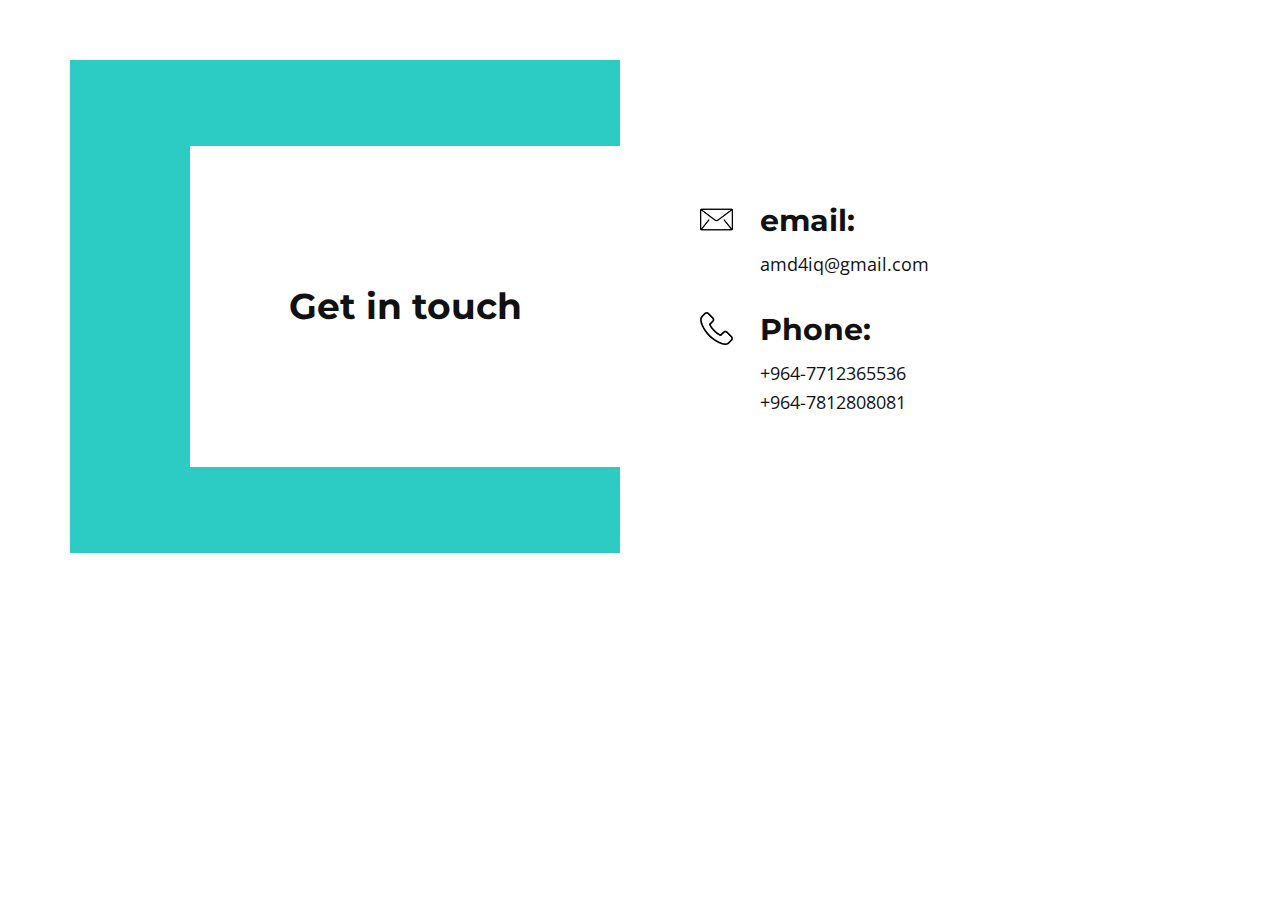
<file: index.html>
<!DOCTYPE html>
<html style="font-size: 16px;" lang="en"><head>
    <meta name="viewport" content="width=device-width, initial-scale=1.0">
    <meta charset="utf-8">
    <meta name="keywords" content="​Get in touch">
    <meta name="description" content="">
    <title>Ahmed Alwaeli</title>
    <link rel="stylesheet" href="nicepage.css" media="screen">
<link rel="stylesheet" href="Ahmed-Alwaeli.css" media="screen">
    <script class="u-script" type="text/javascript" src="jquery.js" defer=""></script>
    <script class="u-script" type="text/javascript" src="nicepage.js" defer=""></script>
    <meta name="generator" content="Nicepage 5.0.7, nicepage.com">
    <link id="u-theme-google-font" rel="stylesheet" href="https://fonts.googleapis.com/css?family=Roboto:100,100i,300,300i,400,400i,500,500i,700,700i,900,900i|Open+Sans:300,300i,400,400i,500,500i,600,600i,700,700i,800,800i">
    <link id="u-page-google-font" rel="stylesheet" href="https://fonts.googleapis.com/css?family=Montserrat:100,100i,200,200i,300,300i,400,400i,500,500i,600,600i,700,700i,800,800i,900,900i">
    
    
    <script type="application/ld+json">{
		"@context": "http://schema.org",
		"@type": "Organization",
		"name": ""
}</script>
    <meta name="theme-color" content="#478ac9">
    <meta property="og:title" content="Ahmed Alwaeli">
    <meta property="og:type" content="website">
  </head>
  <body data-home-page="Ahmed-Alwaeli.html" data-home-page-title="Ahmed Alwaeli" class="u-body u-xl-mode" data-lang="en">
    <section class="u-clearfix u-section-1" id="carousel_ff2e">
      <div class="u-clearfix u-sheet u-sheet-1">
        <div class="u-clearfix u-expanded-width u-gutter-40 u-layout-wrap u-layout-wrap-1">
          <div class="u-layout">
            <div class="u-layout-row">
              <div class="u-align-left u-container-style u-layout-cell u-palette-4-base u-size-30 u-layout-cell-1">
                <div class="u-container-layout u-valign-middle-lg u-valign-middle-md u-valign-middle-xl u-container-layout-1">
                  <div class="u-align-center u-container-style u-group u-white u-group-1">
                    <div class="u-container-layout u-container-layout-2">
                      <h2 class="u-custom-font u-font-montserrat u-text u-text-1"> Get in touch</h2>
                    </div>
                  </div>
                </div>
              </div>
              <div class="u-container-style u-layout-cell u-size-30 u-layout-cell-2">
                <div class="u-container-layout u-valign-middle u-container-layout-3">
                  <div class="u-expanded-width u-list u-list-1">
                    <div class="u-repeater u-repeater-1">
                      <div class="u-align-left u-container-style u-list-item u-repeater-item">
                        <div class="u-container-layout u-similar-container u-container-layout-4"><span class="u-file-icon u-icon u-icon-1"><img src="images/546394.png" alt=""></span>
                          <h6 class="u-custom-font u-font-montserrat u-text u-text-2">email:</h6>
                          <p class="u-text u-text-3">amd4iq@gmail.com</p>
                        </div>
                      </div>
                      <div class="u-align-left u-container-style u-list-item u-repeater-item">
                        <div class="u-container-layout u-similar-container u-container-layout-5"><span class="u-file-icon u-icon u-icon-2"><img src="images/159832.png" alt=""></span>
                          <h6 class="u-custom-font u-font-montserrat u-text u-text-4"> Phone:</h6>
                          <p class="u-text u-text-5">+964-7712365536<br>+964-7812808081
                          </p>
                        </div>
                      </div>
                    </div>
                  </div>
                </div>
              </div>
            </div>
          </div>
        </div>
      </div>
    </section>
    
</body></html>
</file>
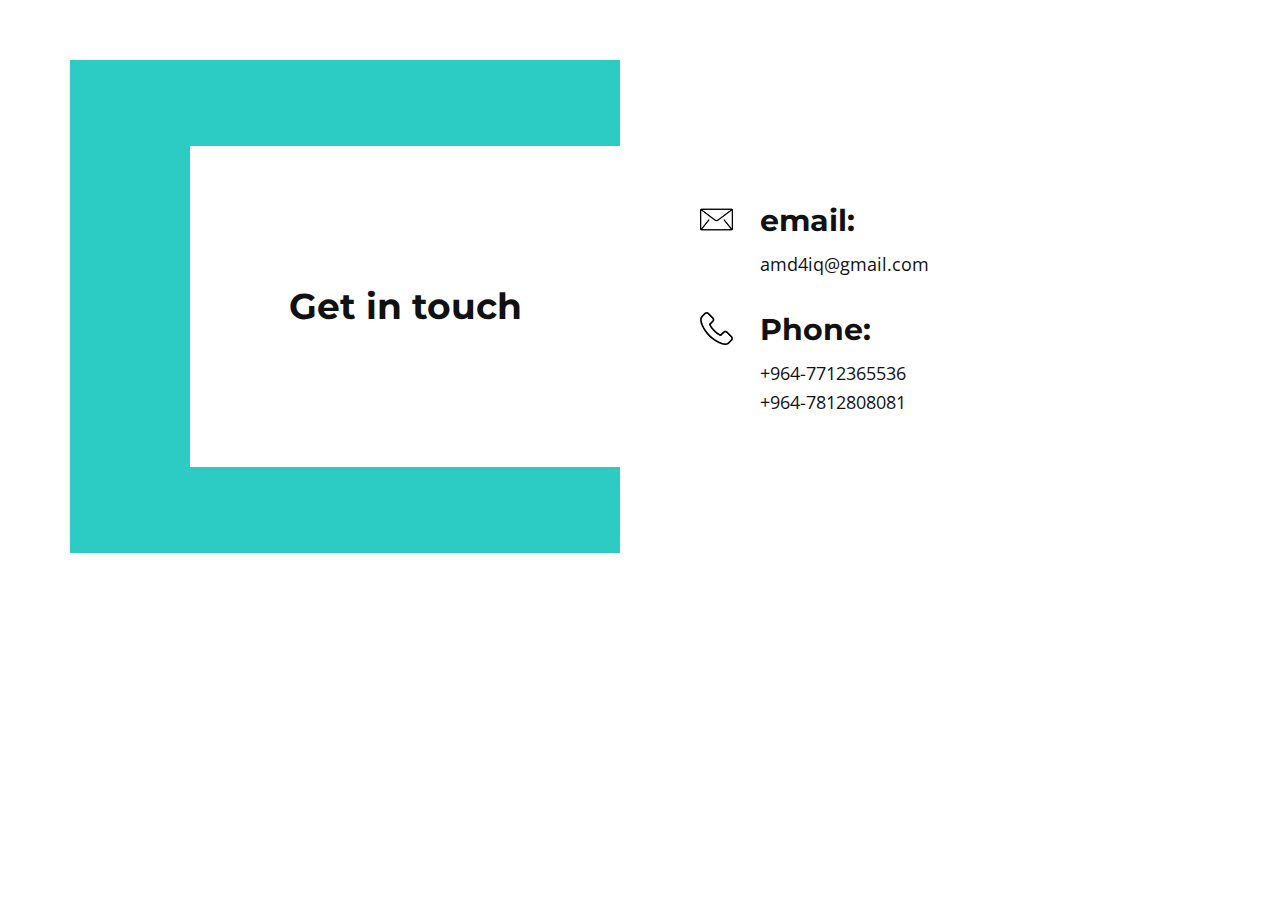
<file: Ahmed-Alwaeli.html>
<!DOCTYPE html>
<html style="font-size: 16px;" lang="en"><head>
    <meta name="viewport" content="width=device-width, initial-scale=1.0">
    <meta charset="utf-8">
    <meta name="keywords" content="​Get in touch">
    <meta name="description" content="">
    <title>Ahmed Alwaeli</title>
    <link rel="stylesheet" href="nicepage.css" media="screen">
<link rel="stylesheet" href="Ahmed-Alwaeli.css" media="screen">
    <script class="u-script" type="text/javascript" src="jquery.js" defer=""></script>
    <script class="u-script" type="text/javascript" src="nicepage.js" defer=""></script>
    <meta name="generator" content="Nicepage 5.0.7, nicepage.com">
    <link id="u-theme-google-font" rel="stylesheet" href="https://fonts.googleapis.com/css?family=Roboto:100,100i,300,300i,400,400i,500,500i,700,700i,900,900i|Open+Sans:300,300i,400,400i,500,500i,600,600i,700,700i,800,800i">
    <link id="u-page-google-font" rel="stylesheet" href="https://fonts.googleapis.com/css?family=Montserrat:100,100i,200,200i,300,300i,400,400i,500,500i,600,600i,700,700i,800,800i,900,900i">
    
    
    <script type="application/ld+json">{
		"@context": "http://schema.org",
		"@type": "Organization",
		"name": ""
}</script>
    <meta name="theme-color" content="#478ac9">
    <meta property="og:title" content="Ahmed Alwaeli">
    <meta property="og:type" content="website">
  </head>
  <body class="u-body u-xl-mode" data-lang="en">
    <section class="u-clearfix u-section-1" id="carousel_ff2e">
      <div class="u-clearfix u-sheet u-sheet-1">
        <div class="u-clearfix u-expanded-width u-gutter-40 u-layout-wrap u-layout-wrap-1">
          <div class="u-layout">
            <div class="u-layout-row">
              <div class="u-align-left u-container-style u-layout-cell u-palette-4-base u-size-30 u-layout-cell-1">
                <div class="u-container-layout u-valign-middle-lg u-valign-middle-md u-valign-middle-xl u-container-layout-1">
                  <div class="u-align-center u-container-style u-group u-white u-group-1">
                    <div class="u-container-layout u-container-layout-2">
                      <h2 class="u-custom-font u-font-montserrat u-text u-text-1"> Get in touch</h2>
                    </div>
                  </div>
                </div>
              </div>
              <div class="u-container-style u-layout-cell u-size-30 u-layout-cell-2">
                <div class="u-container-layout u-valign-middle u-container-layout-3">
                  <div class="u-expanded-width u-list u-list-1">
                    <div class="u-repeater u-repeater-1">
                      <div class="u-align-left u-container-style u-list-item u-repeater-item">
                        <div class="u-container-layout u-similar-container u-container-layout-4"><span class="u-file-icon u-icon u-icon-1"><img src="images/546394.png" alt=""></span>
                          <h6 class="u-custom-font u-font-montserrat u-text u-text-2">email:</h6>
                          <p class="u-text u-text-3">amd4iq@gmail.com</p>
                        </div>
                      </div>
                      <div class="u-align-left u-container-style u-list-item u-repeater-item">
                        <div class="u-container-layout u-similar-container u-container-layout-5"><span class="u-file-icon u-icon u-icon-2"><img src="images/159832.png" alt=""></span>
                          <h6 class="u-custom-font u-font-montserrat u-text u-text-4"> Phone:</h6>
                          <p class="u-text u-text-5">+964-7712365536<br>+964-7812808081
                          </p>
                        </div>
                      </div>
                    </div>
                  </div>
                </div>
              </div>
            </div>
          </div>
        </div>
      </div>
    </section>
    
    
</body></html>
</file>
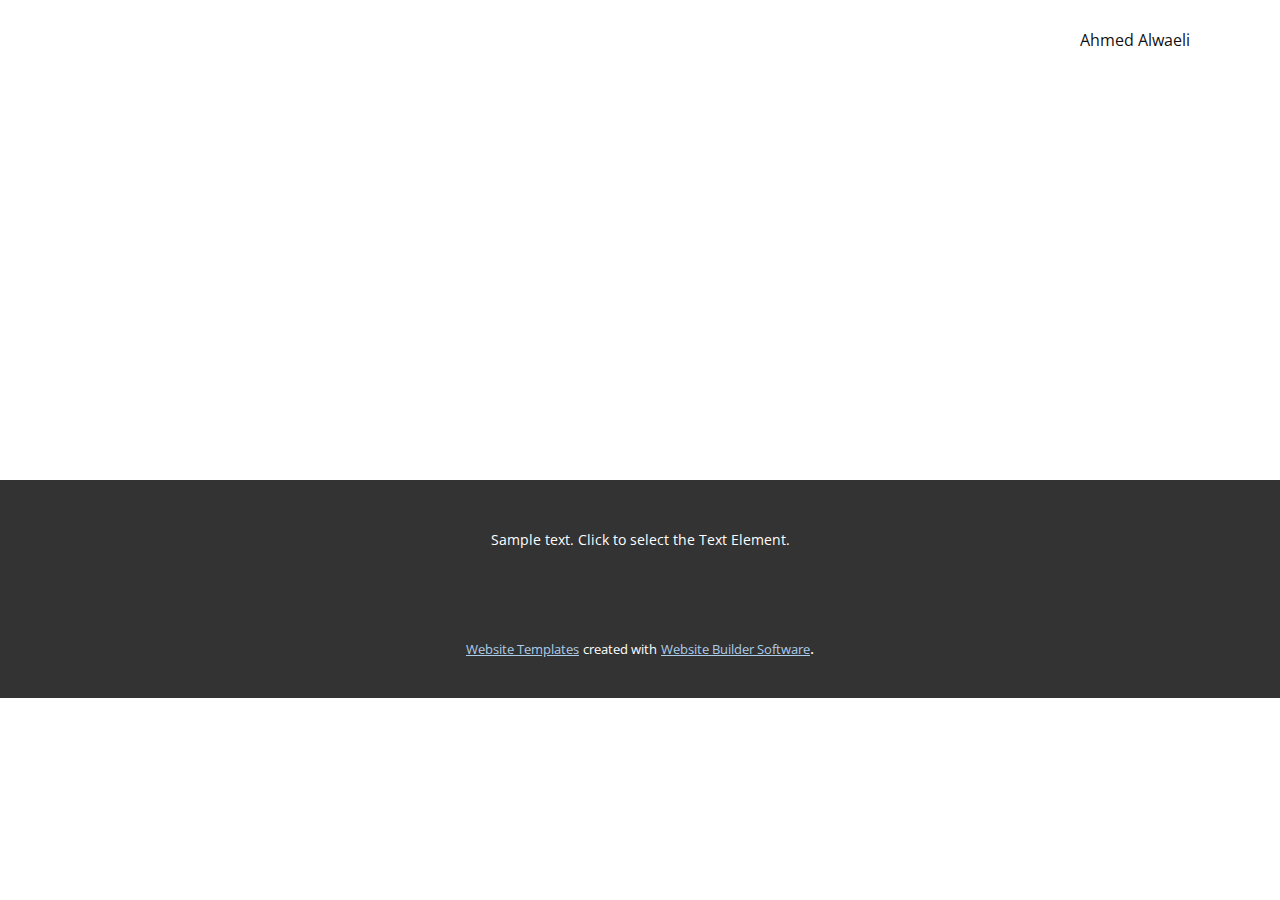
<file: Contact.html>
<!DOCTYPE html>
<html style="font-size: 16px;" lang="en"><head>
    <meta name="viewport" content="width=device-width, initial-scale=1.0">
    <meta charset="utf-8">
    <meta name="keywords" content="">
    <meta name="description" content="">
    <title>Contact</title>
    <link rel="stylesheet" href="nicepage.css" media="screen">
<link rel="stylesheet" href="Contact.css" media="screen">
    <script class="u-script" type="text/javascript" src="jquery.js" defer=""></script>
    <script class="u-script" type="text/javascript" src="nicepage.js" defer=""></script>
    <meta name="generator" content="Nicepage 5.0.7, nicepage.com">
    <link id="u-theme-google-font" rel="stylesheet" href="https://fonts.googleapis.com/css?family=Roboto:100,100i,300,300i,400,400i,500,500i,700,700i,900,900i|Open+Sans:300,300i,400,400i,500,500i,600,600i,700,700i,800,800i">
    
    
    <script type="application/ld+json">{
		"@context": "http://schema.org",
		"@type": "Organization",
		"name": ""
}</script>
    <meta name="theme-color" content="#478ac9">
    <meta property="og:title" content="Contact">
    <meta property="og:type" content="website">
  </head>
  <body class="u-body u-xl-mode" data-lang="en"><header class="u-clearfix u-header u-header" id="sec-5b57"><div class="u-clearfix u-sheet u-sheet-1">
        <nav class="u-menu u-menu-one-level u-offcanvas u-menu-1">
          <div class="menu-collapse" style="font-size: 1rem; letter-spacing: 0px;">
            <a class="u-button-style u-custom-left-right-menu-spacing u-custom-padding-bottom u-custom-top-bottom-menu-spacing u-nav-link u-text-active-palette-1-base u-text-hover-palette-2-base" href="#">
              <svg class="u-svg-link" viewBox="0 0 24 24"><use xmlns:xlink="http://www.w3.org/1999/xlink" xlink:href="#menu-hamburger"></use></svg>
              <svg class="u-svg-content" version="1.1" id="menu-hamburger" viewBox="0 0 16 16" x="0px" y="0px" xmlns:xlink="http://www.w3.org/1999/xlink" xmlns="http://www.w3.org/2000/svg"><g><rect y="1" width="16" height="2"></rect><rect y="7" width="16" height="2"></rect><rect y="13" width="16" height="2"></rect>
</g></svg>
            </a>
          </div>
          <div class="u-custom-menu u-nav-container">
            <ul class="u-nav u-unstyled u-nav-1"><li class="u-nav-item"><a class="u-button-style u-nav-link u-text-active-palette-1-base u-text-hover-palette-2-base" href="Ahmed-Alwaeli.html" style="padding: 10px 20px;">Ahmed Alwaeli</a>
</li></ul>
          </div>
          <div class="u-custom-menu u-nav-container-collapse">
            <div class="u-black u-container-style u-inner-container-layout u-opacity u-opacity-95 u-sidenav">
              <div class="u-inner-container-layout u-sidenav-overflow">
                <div class="u-menu-close"></div>
                <ul class="u-align-center u-nav u-popupmenu-items u-unstyled u-nav-2"><li class="u-nav-item"><a class="u-button-style u-nav-link" href="Ahmed-Alwaeli.html">Ahmed Alwaeli</a>
</li></ul>
              </div>
            </div>
            <div class="u-black u-menu-overlay u-opacity u-opacity-70"></div>
          </div>
        </nav>
      </div></header>
    <section class="u-clearfix u-section-1" id="sec-f8da">
      <div class="u-clearfix u-sheet u-sheet-1"></div>
    </section>
    
    
    <footer class="u-align-center u-clearfix u-footer u-grey-80 u-footer" id="sec-aaa3"><div class="u-clearfix u-sheet u-sheet-1">
        <p class="u-small-text u-text u-text-variant u-text-1">Sample text. Click to select the Text Element.</p>
      </div></footer>
    <section class="u-backlink u-clearfix u-grey-80">
      <a class="u-link" href="https://nicepage.com/website-templates" target="_blank">
        <span>Website Templates</span>
      </a>
      <p class="u-text">
        <span>created with</span>
      </p>
      <a class="u-link" href="" target="_blank">
        <span>Website Builder Software</span>
      </a>. 
    </section>
  
</body></html>
</file>
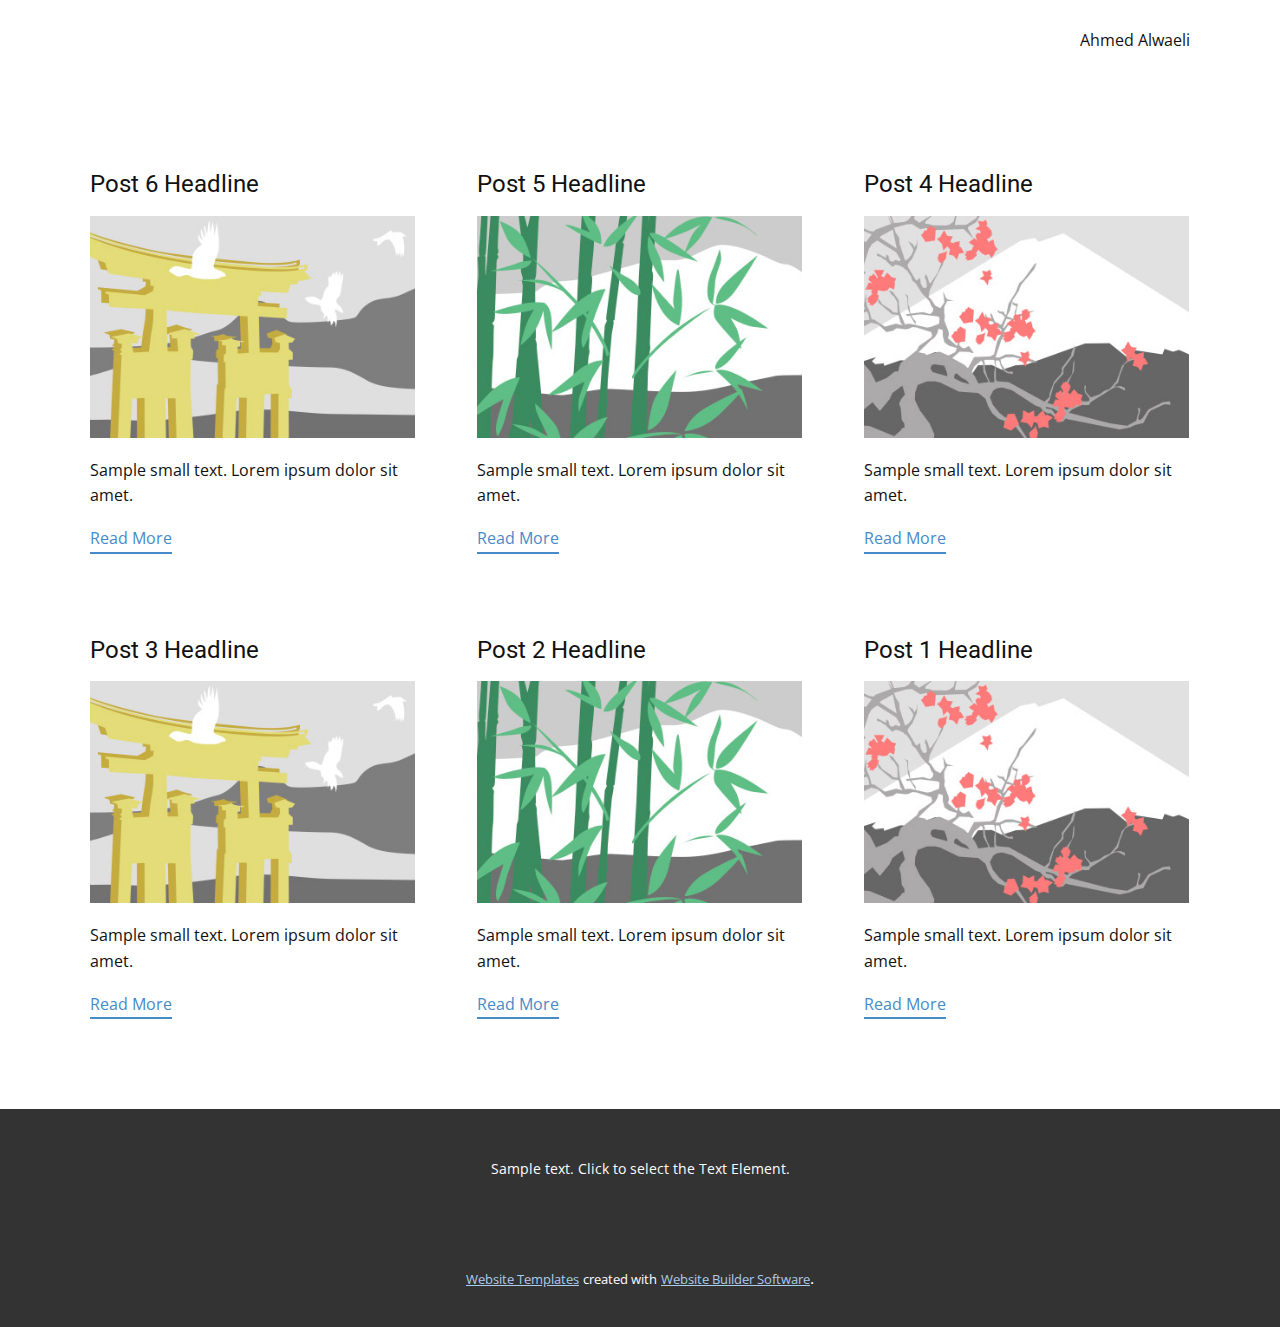
<file: blog/blog.html>
<!DOCTYPE html>
<html style="font-size: 16px;" lang="en"><head>
    <meta name="viewport" content="width=device-width, initial-scale=1.0">
    <meta charset="utf-8">
    <meta name="keywords" content="">
    <meta name="description" content="">
    <title>Blog Template</title>
    <link rel="stylesheet" href="../nicepage.css" media="screen">
<link rel="stylesheet" href="../Blog-Template.css" media="screen">
    <script class="u-script" type="text/javascript" src="../jquery.js" defer=""></script>
    <script class="u-script" type="text/javascript" src="../nicepage.js" defer=""></script>
    <meta name="generator" content="Nicepage 5.0.7, nicepage.com">
    <link id="u-theme-google-font" rel="stylesheet" href="https://fonts.googleapis.com/css?family=Roboto:100,100i,300,300i,400,400i,500,500i,700,700i,900,900i|Open+Sans:300,300i,400,400i,500,500i,600,600i,700,700i,800,800i">
    
    
    <script type="application/ld+json">{
		"@context": "http://schema.org",
		"@type": "Organization",
		"name": ""
}</script>
    <meta name="theme-color" content="#478ac9">
  </head>
  <body class="u-body u-xl-mode" data-lang="en"><header class="u-clearfix u-header u-header" id="sec-5b57"><div class="u-clearfix u-sheet u-sheet-1">
        <nav class="u-menu u-menu-one-level u-offcanvas u-menu-1">
          <div class="menu-collapse" style="font-size: 1rem; letter-spacing: 0px;">
            <a class="u-button-style u-custom-left-right-menu-spacing u-custom-padding-bottom u-custom-top-bottom-menu-spacing u-nav-link u-text-active-palette-1-base u-text-hover-palette-2-base" href="#">
              <svg class="u-svg-link" viewBox="0 0 24 24"><use xmlns:xlink="http://www.w3.org/1999/xlink" xlink:href="#menu-hamburger"></use></svg>
              <svg class="u-svg-content" version="1.1" id="menu-hamburger" viewBox="0 0 16 16" x="0px" y="0px" xmlns:xlink="http://www.w3.org/1999/xlink" xmlns="http://www.w3.org/2000/svg"><g><rect y="1" width="16" height="2"></rect><rect y="7" width="16" height="2"></rect><rect y="13" width="16" height="2"></rect>
</g></svg>
            </a>
          </div>
          <div class="u-custom-menu u-nav-container">
            <ul class="u-nav u-unstyled u-nav-1"><li class="u-nav-item"><a class="u-button-style u-nav-link u-text-active-palette-1-base u-text-hover-palette-2-base" href="../Ahmed-Alwaeli.html" style="padding: 10px 20px;">Ahmed Alwaeli</a>
</li></ul>
          </div>
          <div class="u-custom-menu u-nav-container-collapse">
            <div class="u-black u-container-style u-inner-container-layout u-opacity u-opacity-95 u-sidenav">
              <div class="u-inner-container-layout u-sidenav-overflow">
                <div class="u-menu-close"></div>
                <ul class="u-align-center u-nav u-popupmenu-items u-unstyled u-nav-2"><li class="u-nav-item"><a class="u-button-style u-nav-link" href="../Ahmed-Alwaeli.html">Ahmed Alwaeli</a>
</li></ul>
              </div>
            </div>
            <div class="u-black u-menu-overlay u-opacity u-opacity-70"></div>
          </div>
        </nav>
      </div></header>
    <section class="u-clearfix u-section-1" id="sec-c0a4">
      <div class="u-clearfix u-sheet u-valign-middle u-sheet-1"><!--blog--><!--blog_options_json--><!--{"type":"Recent","source":"","tags":"","count":""}--><!--/blog_options_json-->
        <div class="u-blog u-expanded-width u-repeater u-repeater-1"><!--blog_post-->
          <div class="u-blog-post u-container-style u-repeater-item u-white u-repeater-item-1">
            <div class="u-container-layout u-similar-container u-valign-top u-container-layout-1"><!--blog_post_header-->
              <h4 class="u-blog-control u-text u-text-1">
                <a class="u-post-header-link" href="../blog/post-5.html">Post 6 Headline</a>
              </h4><!--/blog_post_header--><!--blog_post_image-->
              <a class="u-post-header-link" href="../blog/post-5.html"><img alt="" class="u-blog-control u-expanded-width u-image u-image-default u-image-1" src="../images/8ad73f3c.jpeg"></a><!--/blog_post_image--><!--blog_post_content-->
              <div class="u-blog-control u-post-content u-text u-text-2 fr-view">Sample small text. Lorem ipsum dolor sit amet.</div><!--/blog_post_content--><!--blog_post_readmore-->
              <a href="../blog/post-5.html" class="u-blog-control u-border-2 u-border-palette-1-base u-btn u-btn-rectangle u-button-style u-none u-btn-1"><!--blog_post_readmore_content--><!--options_json--><!--{"content":"","defaultValue":"Read More"}--><!--/options_json-->Read More<!--/blog_post_readmore_content--></a><!--/blog_post_readmore-->
            </div>
          </div><div class="u-blog-post u-container-style u-repeater-item u-video-cover u-white">
            <div class="u-container-layout u-similar-container u-valign-top u-container-layout-2"><!--blog_post_header-->
              <h4 class="u-blog-control u-text u-text-3">
                <a class="u-post-header-link" href="../blog/post-4.html">Post 5 Headline</a>
              </h4><!--/blog_post_header--><!--blog_post_image-->
              <a class="u-post-header-link" href="../blog/post-4.html"><img alt="" class="u-blog-control u-expanded-width u-image u-image-default u-image-2" src="../images/68f64b9d.jpeg"></a><!--/blog_post_image--><!--blog_post_content-->
              <div class="u-blog-control u-post-content u-text u-text-4 fr-view">Sample small text. Lorem ipsum dolor sit amet.</div><!--/blog_post_content--><!--blog_post_readmore-->
              <a href="../blog/post-4.html" class="u-blog-control u-border-2 u-border-palette-1-base u-btn u-btn-rectangle u-button-style u-none u-btn-2"><!--blog_post_readmore_content--><!--options_json--><!--{"content":"","defaultValue":"Read More"}--><!--/options_json-->Read More<!--/blog_post_readmore_content--></a><!--/blog_post_readmore-->
            </div>
          </div><div class="u-blog-post u-container-style u-repeater-item u-video-cover u-white">
            <div class="u-container-layout u-similar-container u-valign-top u-container-layout-3"><!--blog_post_header-->
              <h4 class="u-blog-control u-text u-text-5">
                <a class="u-post-header-link" href="../blog/post-3.html">Post 4 Headline</a>
              </h4><!--/blog_post_header--><!--blog_post_image-->
              <a class="u-post-header-link" href="../blog/post-3.html"><img alt="" class="u-blog-control u-expanded-width u-image u-image-default u-image-3" src="../images/0fd3416c.jpeg"></a><!--/blog_post_image--><!--blog_post_content-->
              <div class="u-blog-control u-post-content u-text u-text-6 fr-view">Sample small text. Lorem ipsum dolor sit amet.</div><!--/blog_post_content--><!--blog_post_readmore-->
              <a href="../blog/post-3.html" class="u-blog-control u-border-2 u-border-palette-1-base u-btn u-btn-rectangle u-button-style u-none u-btn-3"><!--blog_post_readmore_content--><!--options_json--><!--{"content":"","defaultValue":"Read More"}--><!--/options_json-->Read More<!--/blog_post_readmore_content--></a><!--/blog_post_readmore-->
            </div>
          </div><div class="u-blog-post u-container-style u-repeater-item u-white u-repeater-item-1">
            <div class="u-container-layout u-similar-container u-valign-top u-container-layout-1"><!--blog_post_header-->
              <h4 class="u-blog-control u-text u-text-1">
                <a class="u-post-header-link" href="../blog/post-2.html">Post 3 Headline</a>
              </h4><!--/blog_post_header--><!--blog_post_image-->
              <a class="u-post-header-link" href="../blog/post-2.html"><img alt="" class="u-blog-control u-expanded-width u-image u-image-default u-image-1" src="../images/8ad73f3c.jpeg"></a><!--/blog_post_image--><!--blog_post_content-->
              <div class="u-blog-control u-post-content u-text u-text-2 fr-view">Sample small text. Lorem ipsum dolor sit amet.</div><!--/blog_post_content--><!--blog_post_readmore-->
              <a href="../blog/post-2.html" class="u-blog-control u-border-2 u-border-palette-1-base u-btn u-btn-rectangle u-button-style u-none u-btn-1"><!--blog_post_readmore_content--><!--options_json--><!--{"content":"","defaultValue":"Read More"}--><!--/options_json-->Read More<!--/blog_post_readmore_content--></a><!--/blog_post_readmore-->
            </div>
          </div><div class="u-blog-post u-container-style u-repeater-item u-video-cover u-white">
            <div class="u-container-layout u-similar-container u-valign-top u-container-layout-2"><!--blog_post_header-->
              <h4 class="u-blog-control u-text u-text-3">
                <a class="u-post-header-link" href="../blog/post-1.html">Post 2 Headline</a>
              </h4><!--/blog_post_header--><!--blog_post_image-->
              <a class="u-post-header-link" href="../blog/post-1.html"><img alt="" class="u-blog-control u-expanded-width u-image u-image-default u-image-2" src="../images/68f64b9d.jpeg"></a><!--/blog_post_image--><!--blog_post_content-->
              <div class="u-blog-control u-post-content u-text u-text-4 fr-view">Sample small text. Lorem ipsum dolor sit amet.</div><!--/blog_post_content--><!--blog_post_readmore-->
              <a href="../blog/post-1.html" class="u-blog-control u-border-2 u-border-palette-1-base u-btn u-btn-rectangle u-button-style u-none u-btn-2"><!--blog_post_readmore_content--><!--options_json--><!--{"content":"","defaultValue":"Read More"}--><!--/options_json-->Read More<!--/blog_post_readmore_content--></a><!--/blog_post_readmore-->
            </div>
          </div><div class="u-blog-post u-container-style u-repeater-item u-video-cover u-white">
            <div class="u-container-layout u-similar-container u-valign-top u-container-layout-3"><!--blog_post_header-->
              <h4 class="u-blog-control u-text u-text-5">
                <a class="u-post-header-link" href="../blog/post.html">Post 1 Headline</a>
              </h4><!--/blog_post_header--><!--blog_post_image-->
              <a class="u-post-header-link" href="../blog/post.html"><img alt="" class="u-blog-control u-expanded-width u-image u-image-default u-image-3" src="../images/0fd3416c.jpeg"></a><!--/blog_post_image--><!--blog_post_content-->
              <div class="u-blog-control u-post-content u-text u-text-6 fr-view">Sample small text. Lorem ipsum dolor sit amet.</div><!--/blog_post_content--><!--blog_post_readmore-->
              <a href="../blog/post.html" class="u-blog-control u-border-2 u-border-palette-1-base u-btn u-btn-rectangle u-button-style u-none u-btn-3"><!--blog_post_readmore_content--><!--options_json--><!--{"content":"","defaultValue":"Read More"}--><!--/options_json-->Read More<!--/blog_post_readmore_content--></a><!--/blog_post_readmore-->
            </div>
          </div><!--/blog_post--><!--blog_post-->
          <!--/blog_post--><!--blog_post-->
          <!--/blog_post-->
        </div><!--/blog-->
      </div>
    </section>
    
    
    <footer class="u-align-center u-clearfix u-footer u-grey-80 u-footer" id="sec-aaa3"><div class="u-clearfix u-sheet u-sheet-1">
        <p class="u-small-text u-text u-text-variant u-text-1">Sample text. Click to select the Text Element.</p>
      </div></footer>
    <section class="u-backlink u-clearfix u-grey-80">
      <a class="u-link" href="https://nicepage.com/website-templates" target="_blank">
        <span>Website Templates</span>
      </a>
      <p class="u-text">
        <span>created with</span>
      </p>
      <a class="u-link" href="" target="_blank">
        <span>Website Builder Software</span>
      </a>. 
    </section>
  
</body></html>
</file>
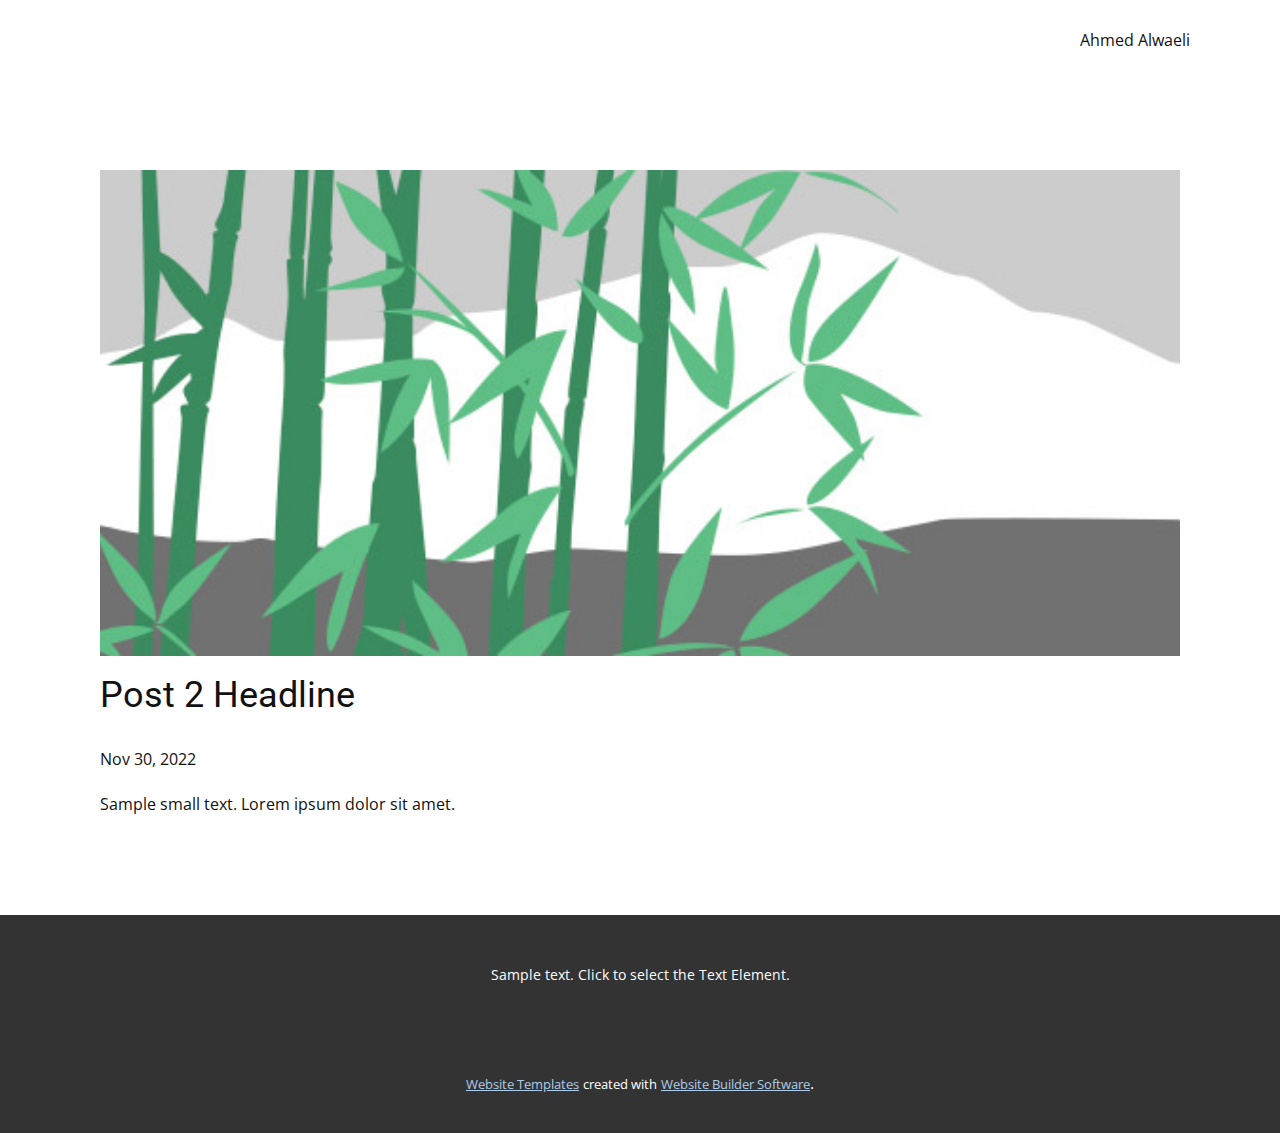
<file: blog/post-1.html>
<!DOCTYPE html>
<html style="font-size: 16px;" lang="en"><head>
    <meta name="viewport" content="width=device-width, initial-scale=1.0">
    <meta charset="utf-8">
    <meta name="keywords" content="Post 1 Headline">
    <meta name="description" content="">
    <title>Post 2 Headline</title>
    <link rel="stylesheet" href="../nicepage.css" media="screen">
<link rel="stylesheet" href="../Post-Template.css" media="screen">
    <script class="u-script" type="text/javascript" src="../jquery.js" defer=""></script>
    <script class="u-script" type="text/javascript" src="../nicepage.js" defer=""></script>
    <meta name="generator" content="Nicepage 5.0.7, nicepage.com">
    <link id="u-theme-google-font" rel="stylesheet" href="https://fonts.googleapis.com/css?family=Roboto:100,100i,300,300i,400,400i,500,500i,700,700i,900,900i|Open+Sans:300,300i,400,400i,500,500i,600,600i,700,700i,800,800i">
    
    
    <script type="application/ld+json">{
		"@context": "http://schema.org",
		"@type": "Organization",
		"name": ""
}</script>
    <meta name="theme-color" content="#478ac9">
  </head>
  <body class="u-body u-xl-mode" data-lang="en"><header class="u-clearfix u-header u-header" id="sec-5b57"><div class="u-clearfix u-sheet u-sheet-1">
        <nav class="u-menu u-menu-one-level u-offcanvas u-menu-1">
          <div class="menu-collapse" style="font-size: 1rem; letter-spacing: 0px;">
            <a class="u-button-style u-custom-left-right-menu-spacing u-custom-padding-bottom u-custom-top-bottom-menu-spacing u-nav-link u-text-active-palette-1-base u-text-hover-palette-2-base" href="#">
              <svg class="u-svg-link" viewBox="0 0 24 24"><use xmlns:xlink="http://www.w3.org/1999/xlink" xlink:href="#menu-hamburger"></use></svg>
              <svg class="u-svg-content" version="1.1" id="menu-hamburger" viewBox="0 0 16 16" x="0px" y="0px" xmlns:xlink="http://www.w3.org/1999/xlink" xmlns="http://www.w3.org/2000/svg"><g><rect y="1" width="16" height="2"></rect><rect y="7" width="16" height="2"></rect><rect y="13" width="16" height="2"></rect>
</g></svg>
            </a>
          </div>
          <div class="u-custom-menu u-nav-container">
            <ul class="u-nav u-unstyled u-nav-1"><li class="u-nav-item"><a class="u-button-style u-nav-link u-text-active-palette-1-base u-text-hover-palette-2-base" href="../Ahmed-Alwaeli.html" style="padding: 10px 20px;">Ahmed Alwaeli</a>
</li></ul>
          </div>
          <div class="u-custom-menu u-nav-container-collapse">
            <div class="u-black u-container-style u-inner-container-layout u-opacity u-opacity-95 u-sidenav">
              <div class="u-inner-container-layout u-sidenav-overflow">
                <div class="u-menu-close"></div>
                <ul class="u-align-center u-nav u-popupmenu-items u-unstyled u-nav-2"><li class="u-nav-item"><a class="u-button-style u-nav-link" href="../Ahmed-Alwaeli.html">Ahmed Alwaeli</a>
</li></ul>
              </div>
            </div>
            <div class="u-black u-menu-overlay u-opacity u-opacity-70"></div>
          </div>
        </nav>
      </div></header>
    <section class="u-align-center u-clearfix u-section-1" id="sec-3b03">
      <div class="u-clearfix u-sheet u-valign-middle-md u-valign-middle-sm u-valign-middle-xs u-sheet-1"><!--post_details--><!--post_details_options_json--><!--{"source":""}--><!--/post_details_options_json--><!--blog_post-->
        <div class="u-container-style u-expanded-width u-post-details u-post-details-1">
          <div class="u-container-layout u-valign-middle u-container-layout-1"><!--blog_post_image-->
            <img alt="" class="u-blog-control u-expanded-width u-image u-image-default u-image-1" src="../images/68f64b9d.jpeg"><!--/blog_post_image--><!--blog_post_header-->
            <h2 class="u-blog-control u-text u-text-1">Post 2 Headline</h2><!--/blog_post_header--><!--blog_post_metadata-->
            <div class="u-blog-control u-metadata u-metadata-1"><!--blog_post_metadata_date-->
              <span class="u-meta-date u-meta-icon">Nov 30, 2022</span><!--/blog_post_metadata_date--><!--blog_post_metadata_category-->
              <!--/blog_post_metadata_category--><!--blog_post_metadata_comments-->
              <!--/blog_post_metadata_comments-->
            </div><!--/blog_post_metadata--><!--blog_post_content-->
            <div class="u-align-justify u-blog-control u-post-content u-text u-text-2 fr-view">
  Sample small text. Lorem ipsum dolor sit amet.
  </div><!--/blog_post_content-->
          </div>
        </div><!--/blog_post--><!--/post_details-->
      </div>
    </section>
    
    
    <footer class="u-align-center u-clearfix u-footer u-grey-80 u-footer" id="sec-aaa3"><div class="u-clearfix u-sheet u-sheet-1">
        <p class="u-small-text u-text u-text-variant u-text-1">Sample text. Click to select the Text Element.</p>
      </div></footer>
    <section class="u-backlink u-clearfix u-grey-80">
      <a class="u-link" href="https://nicepage.com/website-templates" target="_blank">
        <span>Website Templates</span>
      </a>
      <p class="u-text">
        <span>created with</span>
      </p>
      <a class="u-link" href="" target="_blank">
        <span>Website Builder Software</span>
      </a>. 
    </section>
  
</body></html>
</file>
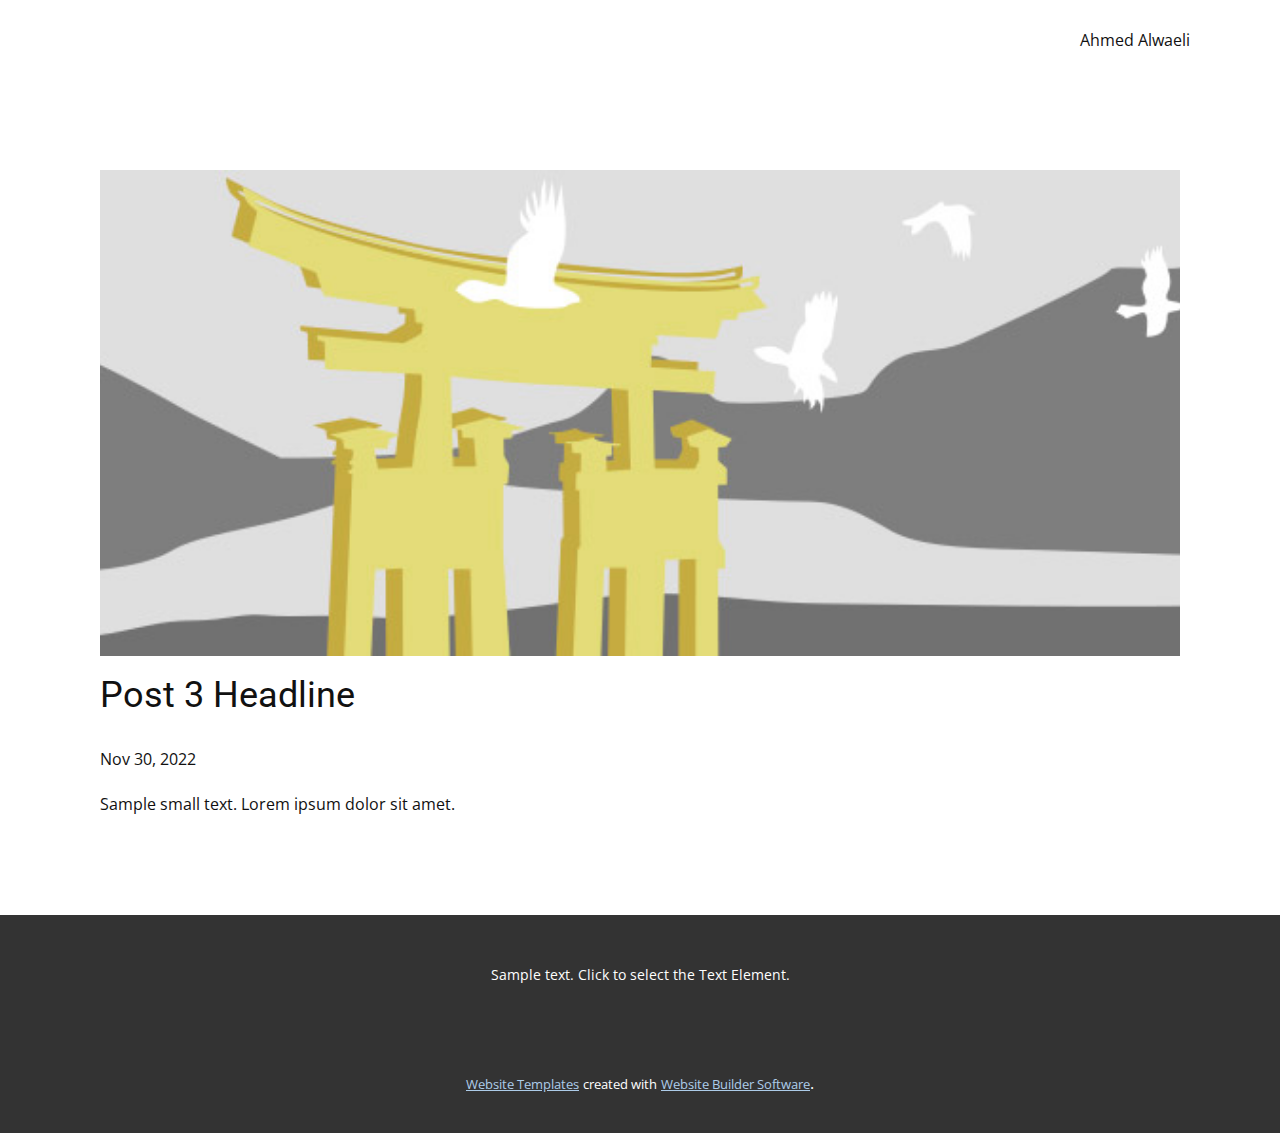
<file: blog/post-2.html>
<!DOCTYPE html>
<html style="font-size: 16px;" lang="en"><head>
    <meta name="viewport" content="width=device-width, initial-scale=1.0">
    <meta charset="utf-8">
    <meta name="keywords" content="Post 1 Headline">
    <meta name="description" content="">
    <title>Post 3 Headline</title>
    <link rel="stylesheet" href="../nicepage.css" media="screen">
<link rel="stylesheet" href="../Post-Template.css" media="screen">
    <script class="u-script" type="text/javascript" src="../jquery.js" defer=""></script>
    <script class="u-script" type="text/javascript" src="../nicepage.js" defer=""></script>
    <meta name="generator" content="Nicepage 5.0.7, nicepage.com">
    <link id="u-theme-google-font" rel="stylesheet" href="https://fonts.googleapis.com/css?family=Roboto:100,100i,300,300i,400,400i,500,500i,700,700i,900,900i|Open+Sans:300,300i,400,400i,500,500i,600,600i,700,700i,800,800i">
    
    
    <script type="application/ld+json">{
		"@context": "http://schema.org",
		"@type": "Organization",
		"name": ""
}</script>
    <meta name="theme-color" content="#478ac9">
  </head>
  <body class="u-body u-xl-mode" data-lang="en"><header class="u-clearfix u-header u-header" id="sec-5b57"><div class="u-clearfix u-sheet u-sheet-1">
        <nav class="u-menu u-menu-one-level u-offcanvas u-menu-1">
          <div class="menu-collapse" style="font-size: 1rem; letter-spacing: 0px;">
            <a class="u-button-style u-custom-left-right-menu-spacing u-custom-padding-bottom u-custom-top-bottom-menu-spacing u-nav-link u-text-active-palette-1-base u-text-hover-palette-2-base" href="#">
              <svg class="u-svg-link" viewBox="0 0 24 24"><use xmlns:xlink="http://www.w3.org/1999/xlink" xlink:href="#menu-hamburger"></use></svg>
              <svg class="u-svg-content" version="1.1" id="menu-hamburger" viewBox="0 0 16 16" x="0px" y="0px" xmlns:xlink="http://www.w3.org/1999/xlink" xmlns="http://www.w3.org/2000/svg"><g><rect y="1" width="16" height="2"></rect><rect y="7" width="16" height="2"></rect><rect y="13" width="16" height="2"></rect>
</g></svg>
            </a>
          </div>
          <div class="u-custom-menu u-nav-container">
            <ul class="u-nav u-unstyled u-nav-1"><li class="u-nav-item"><a class="u-button-style u-nav-link u-text-active-palette-1-base u-text-hover-palette-2-base" href="../Ahmed-Alwaeli.html" style="padding: 10px 20px;">Ahmed Alwaeli</a>
</li></ul>
          </div>
          <div class="u-custom-menu u-nav-container-collapse">
            <div class="u-black u-container-style u-inner-container-layout u-opacity u-opacity-95 u-sidenav">
              <div class="u-inner-container-layout u-sidenav-overflow">
                <div class="u-menu-close"></div>
                <ul class="u-align-center u-nav u-popupmenu-items u-unstyled u-nav-2"><li class="u-nav-item"><a class="u-button-style u-nav-link" href="../Ahmed-Alwaeli.html">Ahmed Alwaeli</a>
</li></ul>
              </div>
            </div>
            <div class="u-black u-menu-overlay u-opacity u-opacity-70"></div>
          </div>
        </nav>
      </div></header>
    <section class="u-align-center u-clearfix u-section-1" id="sec-3b03">
      <div class="u-clearfix u-sheet u-valign-middle-md u-valign-middle-sm u-valign-middle-xs u-sheet-1"><!--post_details--><!--post_details_options_json--><!--{"source":""}--><!--/post_details_options_json--><!--blog_post-->
        <div class="u-container-style u-expanded-width u-post-details u-post-details-1">
          <div class="u-container-layout u-valign-middle u-container-layout-1"><!--blog_post_image-->
            <img alt="" class="u-blog-control u-expanded-width u-image u-image-default u-image-1" src="../images/8ad73f3c.jpeg"><!--/blog_post_image--><!--blog_post_header-->
            <h2 class="u-blog-control u-text u-text-1">Post 3 Headline</h2><!--/blog_post_header--><!--blog_post_metadata-->
            <div class="u-blog-control u-metadata u-metadata-1"><!--blog_post_metadata_date-->
              <span class="u-meta-date u-meta-icon">Nov 30, 2022</span><!--/blog_post_metadata_date--><!--blog_post_metadata_category-->
              <!--/blog_post_metadata_category--><!--blog_post_metadata_comments-->
              <!--/blog_post_metadata_comments-->
            </div><!--/blog_post_metadata--><!--blog_post_content-->
            <div class="u-align-justify u-blog-control u-post-content u-text u-text-2 fr-view">
  Sample small text. Lorem ipsum dolor sit amet.
  </div><!--/blog_post_content-->
          </div>
        </div><!--/blog_post--><!--/post_details-->
      </div>
    </section>
    
    
    <footer class="u-align-center u-clearfix u-footer u-grey-80 u-footer" id="sec-aaa3"><div class="u-clearfix u-sheet u-sheet-1">
        <p class="u-small-text u-text u-text-variant u-text-1">Sample text. Click to select the Text Element.</p>
      </div></footer>
    <section class="u-backlink u-clearfix u-grey-80">
      <a class="u-link" href="https://nicepage.com/website-templates" target="_blank">
        <span>Website Templates</span>
      </a>
      <p class="u-text">
        <span>created with</span>
      </p>
      <a class="u-link" href="" target="_blank">
        <span>Website Builder Software</span>
      </a>. 
    </section>
  
</body></html>
</file>
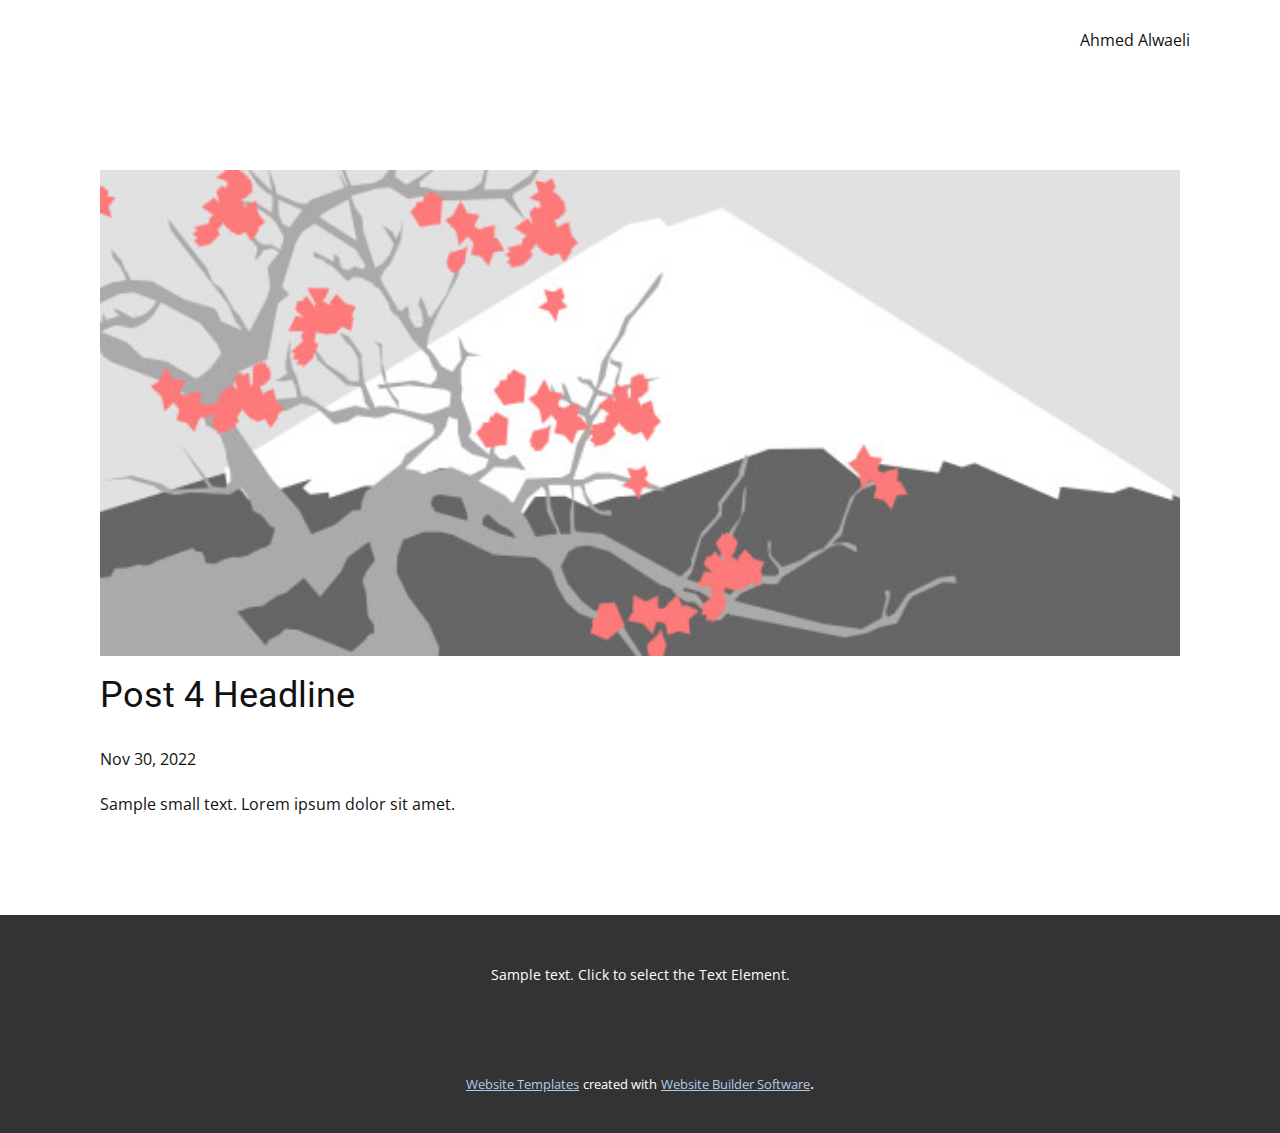
<file: blog/post-3.html>
<!DOCTYPE html>
<html style="font-size: 16px;" lang="en"><head>
    <meta name="viewport" content="width=device-width, initial-scale=1.0">
    <meta charset="utf-8">
    <meta name="keywords" content="Post 1 Headline">
    <meta name="description" content="">
    <title>Post 4 Headline</title>
    <link rel="stylesheet" href="../nicepage.css" media="screen">
<link rel="stylesheet" href="../Post-Template.css" media="screen">
    <script class="u-script" type="text/javascript" src="../jquery.js" defer=""></script>
    <script class="u-script" type="text/javascript" src="../nicepage.js" defer=""></script>
    <meta name="generator" content="Nicepage 5.0.7, nicepage.com">
    <link id="u-theme-google-font" rel="stylesheet" href="https://fonts.googleapis.com/css?family=Roboto:100,100i,300,300i,400,400i,500,500i,700,700i,900,900i|Open+Sans:300,300i,400,400i,500,500i,600,600i,700,700i,800,800i">
    
    
    <script type="application/ld+json">{
		"@context": "http://schema.org",
		"@type": "Organization",
		"name": ""
}</script>
    <meta name="theme-color" content="#478ac9">
  </head>
  <body class="u-body u-xl-mode" data-lang="en"><header class="u-clearfix u-header u-header" id="sec-5b57"><div class="u-clearfix u-sheet u-sheet-1">
        <nav class="u-menu u-menu-one-level u-offcanvas u-menu-1">
          <div class="menu-collapse" style="font-size: 1rem; letter-spacing: 0px;">
            <a class="u-button-style u-custom-left-right-menu-spacing u-custom-padding-bottom u-custom-top-bottom-menu-spacing u-nav-link u-text-active-palette-1-base u-text-hover-palette-2-base" href="#">
              <svg class="u-svg-link" viewBox="0 0 24 24"><use xmlns:xlink="http://www.w3.org/1999/xlink" xlink:href="#menu-hamburger"></use></svg>
              <svg class="u-svg-content" version="1.1" id="menu-hamburger" viewBox="0 0 16 16" x="0px" y="0px" xmlns:xlink="http://www.w3.org/1999/xlink" xmlns="http://www.w3.org/2000/svg"><g><rect y="1" width="16" height="2"></rect><rect y="7" width="16" height="2"></rect><rect y="13" width="16" height="2"></rect>
</g></svg>
            </a>
          </div>
          <div class="u-custom-menu u-nav-container">
            <ul class="u-nav u-unstyled u-nav-1"><li class="u-nav-item"><a class="u-button-style u-nav-link u-text-active-palette-1-base u-text-hover-palette-2-base" href="../Ahmed-Alwaeli.html" style="padding: 10px 20px;">Ahmed Alwaeli</a>
</li></ul>
          </div>
          <div class="u-custom-menu u-nav-container-collapse">
            <div class="u-black u-container-style u-inner-container-layout u-opacity u-opacity-95 u-sidenav">
              <div class="u-inner-container-layout u-sidenav-overflow">
                <div class="u-menu-close"></div>
                <ul class="u-align-center u-nav u-popupmenu-items u-unstyled u-nav-2"><li class="u-nav-item"><a class="u-button-style u-nav-link" href="../Ahmed-Alwaeli.html">Ahmed Alwaeli</a>
</li></ul>
              </div>
            </div>
            <div class="u-black u-menu-overlay u-opacity u-opacity-70"></div>
          </div>
        </nav>
      </div></header>
    <section class="u-align-center u-clearfix u-section-1" id="sec-3b03">
      <div class="u-clearfix u-sheet u-valign-middle-md u-valign-middle-sm u-valign-middle-xs u-sheet-1"><!--post_details--><!--post_details_options_json--><!--{"source":""}--><!--/post_details_options_json--><!--blog_post-->
        <div class="u-container-style u-expanded-width u-post-details u-post-details-1">
          <div class="u-container-layout u-valign-middle u-container-layout-1"><!--blog_post_image-->
            <img alt="" class="u-blog-control u-expanded-width u-image u-image-default u-image-1" src="../images/0fd3416c.jpeg"><!--/blog_post_image--><!--blog_post_header-->
            <h2 class="u-blog-control u-text u-text-1">Post 4 Headline</h2><!--/blog_post_header--><!--blog_post_metadata-->
            <div class="u-blog-control u-metadata u-metadata-1"><!--blog_post_metadata_date-->
              <span class="u-meta-date u-meta-icon">Nov 30, 2022</span><!--/blog_post_metadata_date--><!--blog_post_metadata_category-->
              <!--/blog_post_metadata_category--><!--blog_post_metadata_comments-->
              <!--/blog_post_metadata_comments-->
            </div><!--/blog_post_metadata--><!--blog_post_content-->
            <div class="u-align-justify u-blog-control u-post-content u-text u-text-2 fr-view">
  Sample small text. Lorem ipsum dolor sit amet.
  </div><!--/blog_post_content-->
          </div>
        </div><!--/blog_post--><!--/post_details-->
      </div>
    </section>
    
    
    <footer class="u-align-center u-clearfix u-footer u-grey-80 u-footer" id="sec-aaa3"><div class="u-clearfix u-sheet u-sheet-1">
        <p class="u-small-text u-text u-text-variant u-text-1">Sample text. Click to select the Text Element.</p>
      </div></footer>
    <section class="u-backlink u-clearfix u-grey-80">
      <a class="u-link" href="https://nicepage.com/website-templates" target="_blank">
        <span>Website Templates</span>
      </a>
      <p class="u-text">
        <span>created with</span>
      </p>
      <a class="u-link" href="" target="_blank">
        <span>Website Builder Software</span>
      </a>. 
    </section>
  
</body></html>
</file>
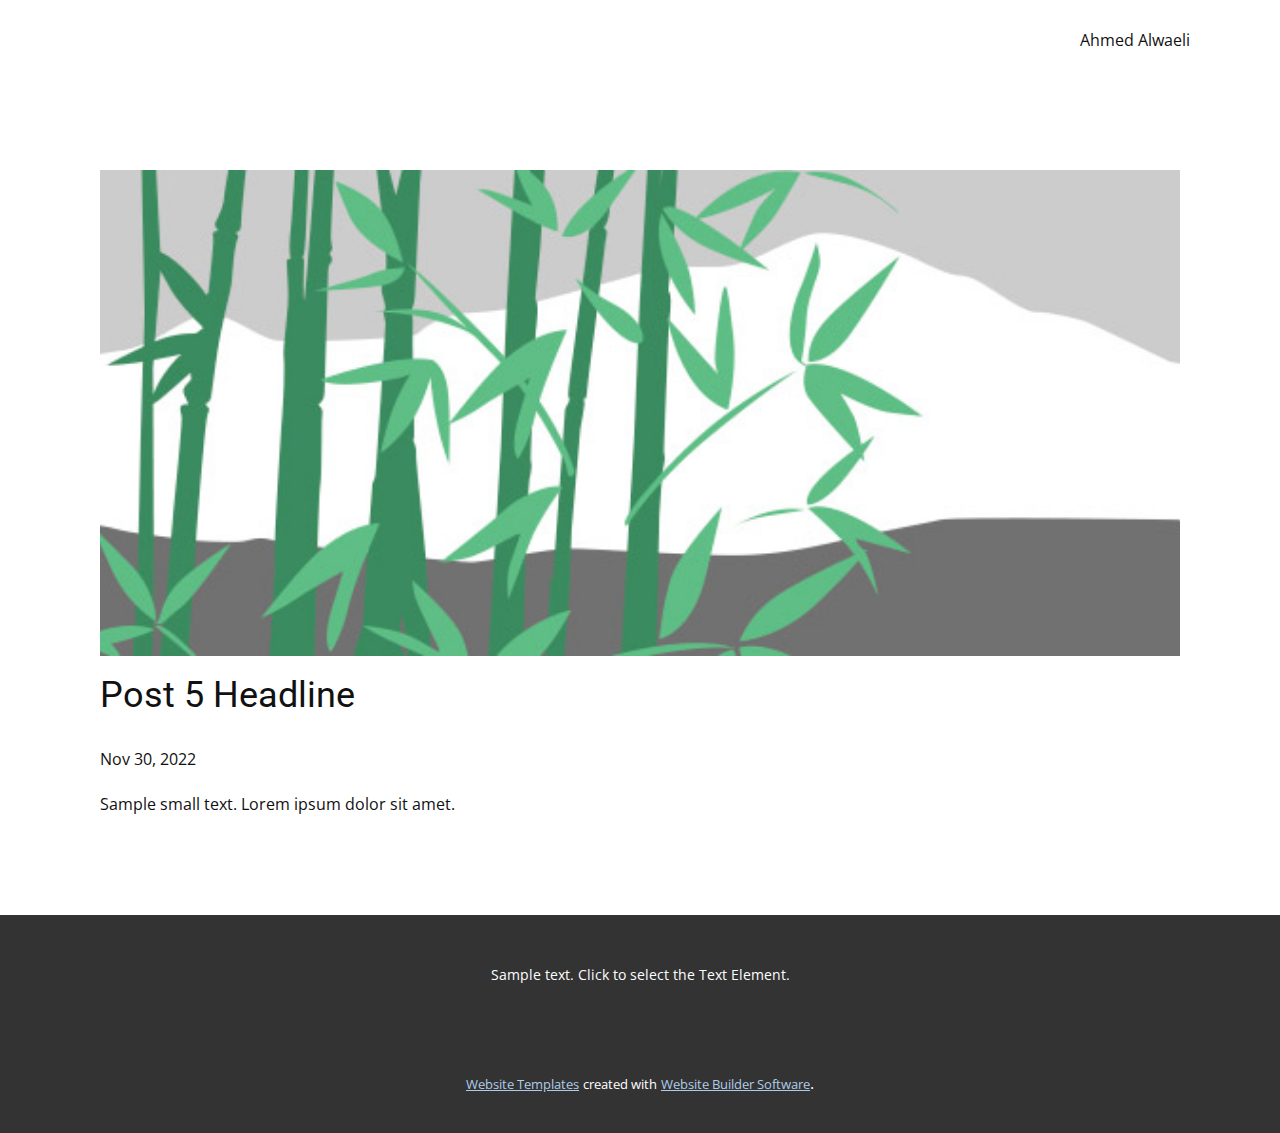
<file: blog/post-4.html>
<!DOCTYPE html>
<html style="font-size: 16px;" lang="en"><head>
    <meta name="viewport" content="width=device-width, initial-scale=1.0">
    <meta charset="utf-8">
    <meta name="keywords" content="Post 1 Headline">
    <meta name="description" content="">
    <title>Post 5 Headline</title>
    <link rel="stylesheet" href="../nicepage.css" media="screen">
<link rel="stylesheet" href="../Post-Template.css" media="screen">
    <script class="u-script" type="text/javascript" src="../jquery.js" defer=""></script>
    <script class="u-script" type="text/javascript" src="../nicepage.js" defer=""></script>
    <meta name="generator" content="Nicepage 5.0.7, nicepage.com">
    <link id="u-theme-google-font" rel="stylesheet" href="https://fonts.googleapis.com/css?family=Roboto:100,100i,300,300i,400,400i,500,500i,700,700i,900,900i|Open+Sans:300,300i,400,400i,500,500i,600,600i,700,700i,800,800i">
    
    
    <script type="application/ld+json">{
		"@context": "http://schema.org",
		"@type": "Organization",
		"name": ""
}</script>
    <meta name="theme-color" content="#478ac9">
  </head>
  <body class="u-body u-xl-mode" data-lang="en"><header class="u-clearfix u-header u-header" id="sec-5b57"><div class="u-clearfix u-sheet u-sheet-1">
        <nav class="u-menu u-menu-one-level u-offcanvas u-menu-1">
          <div class="menu-collapse" style="font-size: 1rem; letter-spacing: 0px;">
            <a class="u-button-style u-custom-left-right-menu-spacing u-custom-padding-bottom u-custom-top-bottom-menu-spacing u-nav-link u-text-active-palette-1-base u-text-hover-palette-2-base" href="#">
              <svg class="u-svg-link" viewBox="0 0 24 24"><use xmlns:xlink="http://www.w3.org/1999/xlink" xlink:href="#menu-hamburger"></use></svg>
              <svg class="u-svg-content" version="1.1" id="menu-hamburger" viewBox="0 0 16 16" x="0px" y="0px" xmlns:xlink="http://www.w3.org/1999/xlink" xmlns="http://www.w3.org/2000/svg"><g><rect y="1" width="16" height="2"></rect><rect y="7" width="16" height="2"></rect><rect y="13" width="16" height="2"></rect>
</g></svg>
            </a>
          </div>
          <div class="u-custom-menu u-nav-container">
            <ul class="u-nav u-unstyled u-nav-1"><li class="u-nav-item"><a class="u-button-style u-nav-link u-text-active-palette-1-base u-text-hover-palette-2-base" href="../Ahmed-Alwaeli.html" style="padding: 10px 20px;">Ahmed Alwaeli</a>
</li></ul>
          </div>
          <div class="u-custom-menu u-nav-container-collapse">
            <div class="u-black u-container-style u-inner-container-layout u-opacity u-opacity-95 u-sidenav">
              <div class="u-inner-container-layout u-sidenav-overflow">
                <div class="u-menu-close"></div>
                <ul class="u-align-center u-nav u-popupmenu-items u-unstyled u-nav-2"><li class="u-nav-item"><a class="u-button-style u-nav-link" href="../Ahmed-Alwaeli.html">Ahmed Alwaeli</a>
</li></ul>
              </div>
            </div>
            <div class="u-black u-menu-overlay u-opacity u-opacity-70"></div>
          </div>
        </nav>
      </div></header>
    <section class="u-align-center u-clearfix u-section-1" id="sec-3b03">
      <div class="u-clearfix u-sheet u-valign-middle-md u-valign-middle-sm u-valign-middle-xs u-sheet-1"><!--post_details--><!--post_details_options_json--><!--{"source":""}--><!--/post_details_options_json--><!--blog_post-->
        <div class="u-container-style u-expanded-width u-post-details u-post-details-1">
          <div class="u-container-layout u-valign-middle u-container-layout-1"><!--blog_post_image-->
            <img alt="" class="u-blog-control u-expanded-width u-image u-image-default u-image-1" src="../images/68f64b9d.jpeg"><!--/blog_post_image--><!--blog_post_header-->
            <h2 class="u-blog-control u-text u-text-1">Post 5 Headline</h2><!--/blog_post_header--><!--blog_post_metadata-->
            <div class="u-blog-control u-metadata u-metadata-1"><!--blog_post_metadata_date-->
              <span class="u-meta-date u-meta-icon">Nov 30, 2022</span><!--/blog_post_metadata_date--><!--blog_post_metadata_category-->
              <!--/blog_post_metadata_category--><!--blog_post_metadata_comments-->
              <!--/blog_post_metadata_comments-->
            </div><!--/blog_post_metadata--><!--blog_post_content-->
            <div class="u-align-justify u-blog-control u-post-content u-text u-text-2 fr-view">
  Sample small text. Lorem ipsum dolor sit amet.
  </div><!--/blog_post_content-->
          </div>
        </div><!--/blog_post--><!--/post_details-->
      </div>
    </section>
    
    
    <footer class="u-align-center u-clearfix u-footer u-grey-80 u-footer" id="sec-aaa3"><div class="u-clearfix u-sheet u-sheet-1">
        <p class="u-small-text u-text u-text-variant u-text-1">Sample text. Click to select the Text Element.</p>
      </div></footer>
    <section class="u-backlink u-clearfix u-grey-80">
      <a class="u-link" href="https://nicepage.com/website-templates" target="_blank">
        <span>Website Templates</span>
      </a>
      <p class="u-text">
        <span>created with</span>
      </p>
      <a class="u-link" href="" target="_blank">
        <span>Website Builder Software</span>
      </a>. 
    </section>
  
</body></html>
</file>
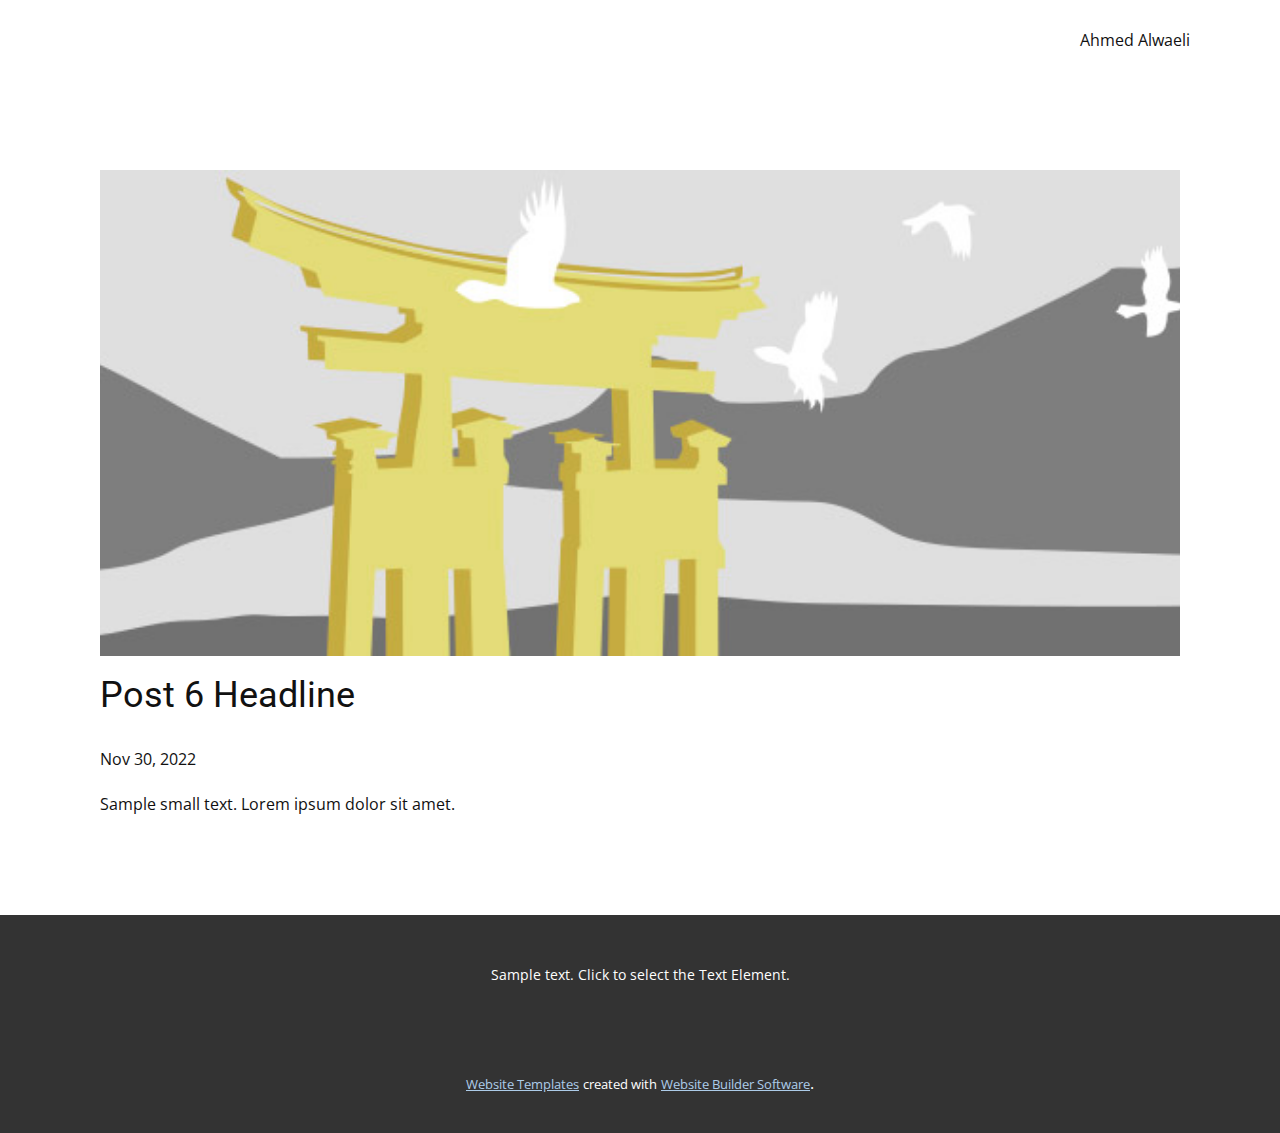
<file: blog/post-5.html>
<!DOCTYPE html>
<html style="font-size: 16px;" lang="en"><head>
    <meta name="viewport" content="width=device-width, initial-scale=1.0">
    <meta charset="utf-8">
    <meta name="keywords" content="Post 1 Headline">
    <meta name="description" content="">
    <title>Post 6 Headline</title>
    <link rel="stylesheet" href="../nicepage.css" media="screen">
<link rel="stylesheet" href="../Post-Template.css" media="screen">
    <script class="u-script" type="text/javascript" src="../jquery.js" defer=""></script>
    <script class="u-script" type="text/javascript" src="../nicepage.js" defer=""></script>
    <meta name="generator" content="Nicepage 5.0.7, nicepage.com">
    <link id="u-theme-google-font" rel="stylesheet" href="https://fonts.googleapis.com/css?family=Roboto:100,100i,300,300i,400,400i,500,500i,700,700i,900,900i|Open+Sans:300,300i,400,400i,500,500i,600,600i,700,700i,800,800i">
    
    
    <script type="application/ld+json">{
		"@context": "http://schema.org",
		"@type": "Organization",
		"name": ""
}</script>
    <meta name="theme-color" content="#478ac9">
  </head>
  <body class="u-body u-xl-mode" data-lang="en"><header class="u-clearfix u-header u-header" id="sec-5b57"><div class="u-clearfix u-sheet u-sheet-1">
        <nav class="u-menu u-menu-one-level u-offcanvas u-menu-1">
          <div class="menu-collapse" style="font-size: 1rem; letter-spacing: 0px;">
            <a class="u-button-style u-custom-left-right-menu-spacing u-custom-padding-bottom u-custom-top-bottom-menu-spacing u-nav-link u-text-active-palette-1-base u-text-hover-palette-2-base" href="#">
              <svg class="u-svg-link" viewBox="0 0 24 24"><use xmlns:xlink="http://www.w3.org/1999/xlink" xlink:href="#menu-hamburger"></use></svg>
              <svg class="u-svg-content" version="1.1" id="menu-hamburger" viewBox="0 0 16 16" x="0px" y="0px" xmlns:xlink="http://www.w3.org/1999/xlink" xmlns="http://www.w3.org/2000/svg"><g><rect y="1" width="16" height="2"></rect><rect y="7" width="16" height="2"></rect><rect y="13" width="16" height="2"></rect>
</g></svg>
            </a>
          </div>
          <div class="u-custom-menu u-nav-container">
            <ul class="u-nav u-unstyled u-nav-1"><li class="u-nav-item"><a class="u-button-style u-nav-link u-text-active-palette-1-base u-text-hover-palette-2-base" href="../Ahmed-Alwaeli.html" style="padding: 10px 20px;">Ahmed Alwaeli</a>
</li></ul>
          </div>
          <div class="u-custom-menu u-nav-container-collapse">
            <div class="u-black u-container-style u-inner-container-layout u-opacity u-opacity-95 u-sidenav">
              <div class="u-inner-container-layout u-sidenav-overflow">
                <div class="u-menu-close"></div>
                <ul class="u-align-center u-nav u-popupmenu-items u-unstyled u-nav-2"><li class="u-nav-item"><a class="u-button-style u-nav-link" href="../Ahmed-Alwaeli.html">Ahmed Alwaeli</a>
</li></ul>
              </div>
            </div>
            <div class="u-black u-menu-overlay u-opacity u-opacity-70"></div>
          </div>
        </nav>
      </div></header>
    <section class="u-align-center u-clearfix u-section-1" id="sec-3b03">
      <div class="u-clearfix u-sheet u-valign-middle-md u-valign-middle-sm u-valign-middle-xs u-sheet-1"><!--post_details--><!--post_details_options_json--><!--{"source":""}--><!--/post_details_options_json--><!--blog_post-->
        <div class="u-container-style u-expanded-width u-post-details u-post-details-1">
          <div class="u-container-layout u-valign-middle u-container-layout-1"><!--blog_post_image-->
            <img alt="" class="u-blog-control u-expanded-width u-image u-image-default u-image-1" src="../images/8ad73f3c.jpeg"><!--/blog_post_image--><!--blog_post_header-->
            <h2 class="u-blog-control u-text u-text-1">Post 6 Headline</h2><!--/blog_post_header--><!--blog_post_metadata-->
            <div class="u-blog-control u-metadata u-metadata-1"><!--blog_post_metadata_date-->
              <span class="u-meta-date u-meta-icon">Nov 30, 2022</span><!--/blog_post_metadata_date--><!--blog_post_metadata_category-->
              <!--/blog_post_metadata_category--><!--blog_post_metadata_comments-->
              <!--/blog_post_metadata_comments-->
            </div><!--/blog_post_metadata--><!--blog_post_content-->
            <div class="u-align-justify u-blog-control u-post-content u-text u-text-2 fr-view">
  Sample small text. Lorem ipsum dolor sit amet.
  </div><!--/blog_post_content-->
          </div>
        </div><!--/blog_post--><!--/post_details-->
      </div>
    </section>
    
    
    <footer class="u-align-center u-clearfix u-footer u-grey-80 u-footer" id="sec-aaa3"><div class="u-clearfix u-sheet u-sheet-1">
        <p class="u-small-text u-text u-text-variant u-text-1">Sample text. Click to select the Text Element.</p>
      </div></footer>
    <section class="u-backlink u-clearfix u-grey-80">
      <a class="u-link" href="https://nicepage.com/website-templates" target="_blank">
        <span>Website Templates</span>
      </a>
      <p class="u-text">
        <span>created with</span>
      </p>
      <a class="u-link" href="" target="_blank">
        <span>Website Builder Software</span>
      </a>. 
    </section>
  
</body></html>
</file>
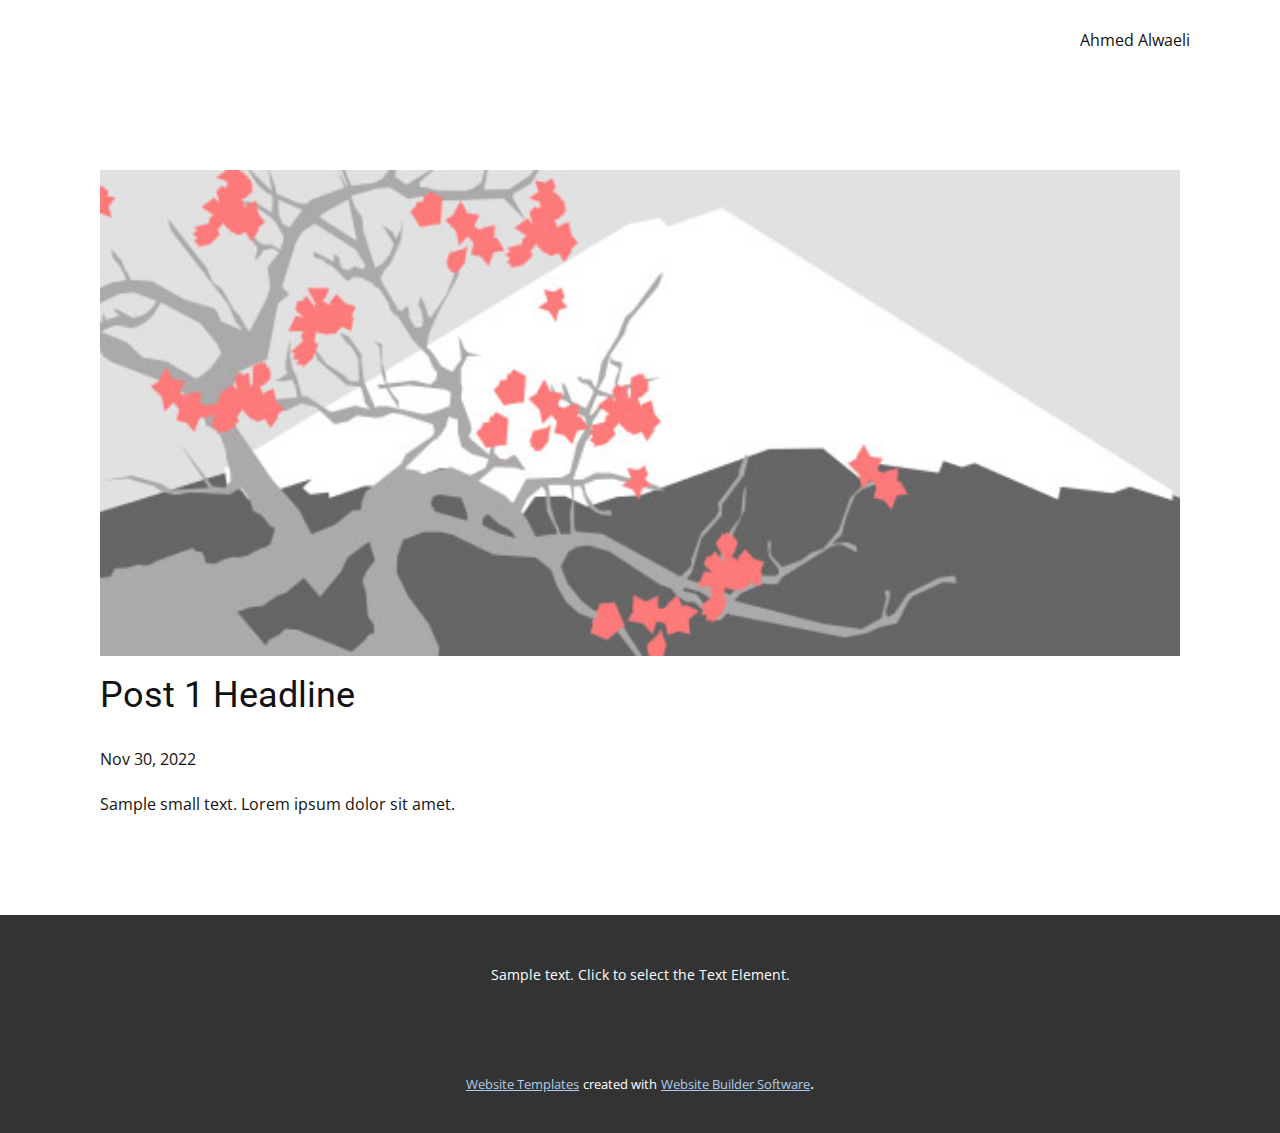
<file: blog/post.html>
<!DOCTYPE html>
<html style="font-size: 16px;" lang="en"><head>
    <meta name="viewport" content="width=device-width, initial-scale=1.0">
    <meta charset="utf-8">
    <meta name="keywords" content="Post 1 Headline">
    <meta name="description" content="">
    <title>Post 1 Headline</title>
    <link rel="stylesheet" href="../nicepage.css" media="screen">
<link rel="stylesheet" href="../Post-Template.css" media="screen">
    <script class="u-script" type="text/javascript" src="../jquery.js" defer=""></script>
    <script class="u-script" type="text/javascript" src="../nicepage.js" defer=""></script>
    <meta name="generator" content="Nicepage 5.0.7, nicepage.com">
    <link id="u-theme-google-font" rel="stylesheet" href="https://fonts.googleapis.com/css?family=Roboto:100,100i,300,300i,400,400i,500,500i,700,700i,900,900i|Open+Sans:300,300i,400,400i,500,500i,600,600i,700,700i,800,800i">
    
    
    <script type="application/ld+json">{
		"@context": "http://schema.org",
		"@type": "Organization",
		"name": ""
}</script>
    <meta name="theme-color" content="#478ac9">
  </head>
  <body class="u-body u-xl-mode" data-lang="en"><header class="u-clearfix u-header u-header" id="sec-5b57"><div class="u-clearfix u-sheet u-sheet-1">
        <nav class="u-menu u-menu-one-level u-offcanvas u-menu-1">
          <div class="menu-collapse" style="font-size: 1rem; letter-spacing: 0px;">
            <a class="u-button-style u-custom-left-right-menu-spacing u-custom-padding-bottom u-custom-top-bottom-menu-spacing u-nav-link u-text-active-palette-1-base u-text-hover-palette-2-base" href="#">
              <svg class="u-svg-link" viewBox="0 0 24 24"><use xmlns:xlink="http://www.w3.org/1999/xlink" xlink:href="#menu-hamburger"></use></svg>
              <svg class="u-svg-content" version="1.1" id="menu-hamburger" viewBox="0 0 16 16" x="0px" y="0px" xmlns:xlink="http://www.w3.org/1999/xlink" xmlns="http://www.w3.org/2000/svg"><g><rect y="1" width="16" height="2"></rect><rect y="7" width="16" height="2"></rect><rect y="13" width="16" height="2"></rect>
</g></svg>
            </a>
          </div>
          <div class="u-custom-menu u-nav-container">
            <ul class="u-nav u-unstyled u-nav-1"><li class="u-nav-item"><a class="u-button-style u-nav-link u-text-active-palette-1-base u-text-hover-palette-2-base" href="../Ahmed-Alwaeli.html" style="padding: 10px 20px;">Ahmed Alwaeli</a>
</li></ul>
          </div>
          <div class="u-custom-menu u-nav-container-collapse">
            <div class="u-black u-container-style u-inner-container-layout u-opacity u-opacity-95 u-sidenav">
              <div class="u-inner-container-layout u-sidenav-overflow">
                <div class="u-menu-close"></div>
                <ul class="u-align-center u-nav u-popupmenu-items u-unstyled u-nav-2"><li class="u-nav-item"><a class="u-button-style u-nav-link" href="../Ahmed-Alwaeli.html">Ahmed Alwaeli</a>
</li></ul>
              </div>
            </div>
            <div class="u-black u-menu-overlay u-opacity u-opacity-70"></div>
          </div>
        </nav>
      </div></header>
    <section class="u-align-center u-clearfix u-section-1" id="sec-3b03">
      <div class="u-clearfix u-sheet u-valign-middle-md u-valign-middle-sm u-valign-middle-xs u-sheet-1"><!--post_details--><!--post_details_options_json--><!--{"source":""}--><!--/post_details_options_json--><!--blog_post-->
        <div class="u-container-style u-expanded-width u-post-details u-post-details-1">
          <div class="u-container-layout u-valign-middle u-container-layout-1"><!--blog_post_image-->
            <img alt="" class="u-blog-control u-expanded-width u-image u-image-default u-image-1" src="../images/0fd3416c.jpeg"><!--/blog_post_image--><!--blog_post_header-->
            <h2 class="u-blog-control u-text u-text-1">Post 1 Headline</h2><!--/blog_post_header--><!--blog_post_metadata-->
            <div class="u-blog-control u-metadata u-metadata-1"><!--blog_post_metadata_date-->
              <span class="u-meta-date u-meta-icon">Nov 30, 2022</span><!--/blog_post_metadata_date--><!--blog_post_metadata_category-->
              <!--/blog_post_metadata_category--><!--blog_post_metadata_comments-->
              <!--/blog_post_metadata_comments-->
            </div><!--/blog_post_metadata--><!--blog_post_content-->
            <div class="u-align-justify u-blog-control u-post-content u-text u-text-2 fr-view">
  Sample small text. Lorem ipsum dolor sit amet.
  </div><!--/blog_post_content-->
          </div>
        </div><!--/blog_post--><!--/post_details-->
      </div>
    </section>
    
    
    <footer class="u-align-center u-clearfix u-footer u-grey-80 u-footer" id="sec-aaa3"><div class="u-clearfix u-sheet u-sheet-1">
        <p class="u-small-text u-text u-text-variant u-text-1">Sample text. Click to select the Text Element.</p>
      </div></footer>
    <section class="u-backlink u-clearfix u-grey-80">
      <a class="u-link" href="https://nicepage.com/website-templates" target="_blank">
        <span>Website Templates</span>
      </a>
      <p class="u-text">
        <span>created with</span>
      </p>
      <a class="u-link" href="" target="_blank">
        <span>Website Builder Software</span>
      </a>. 
    </section>
  
</body></html>
</file>
